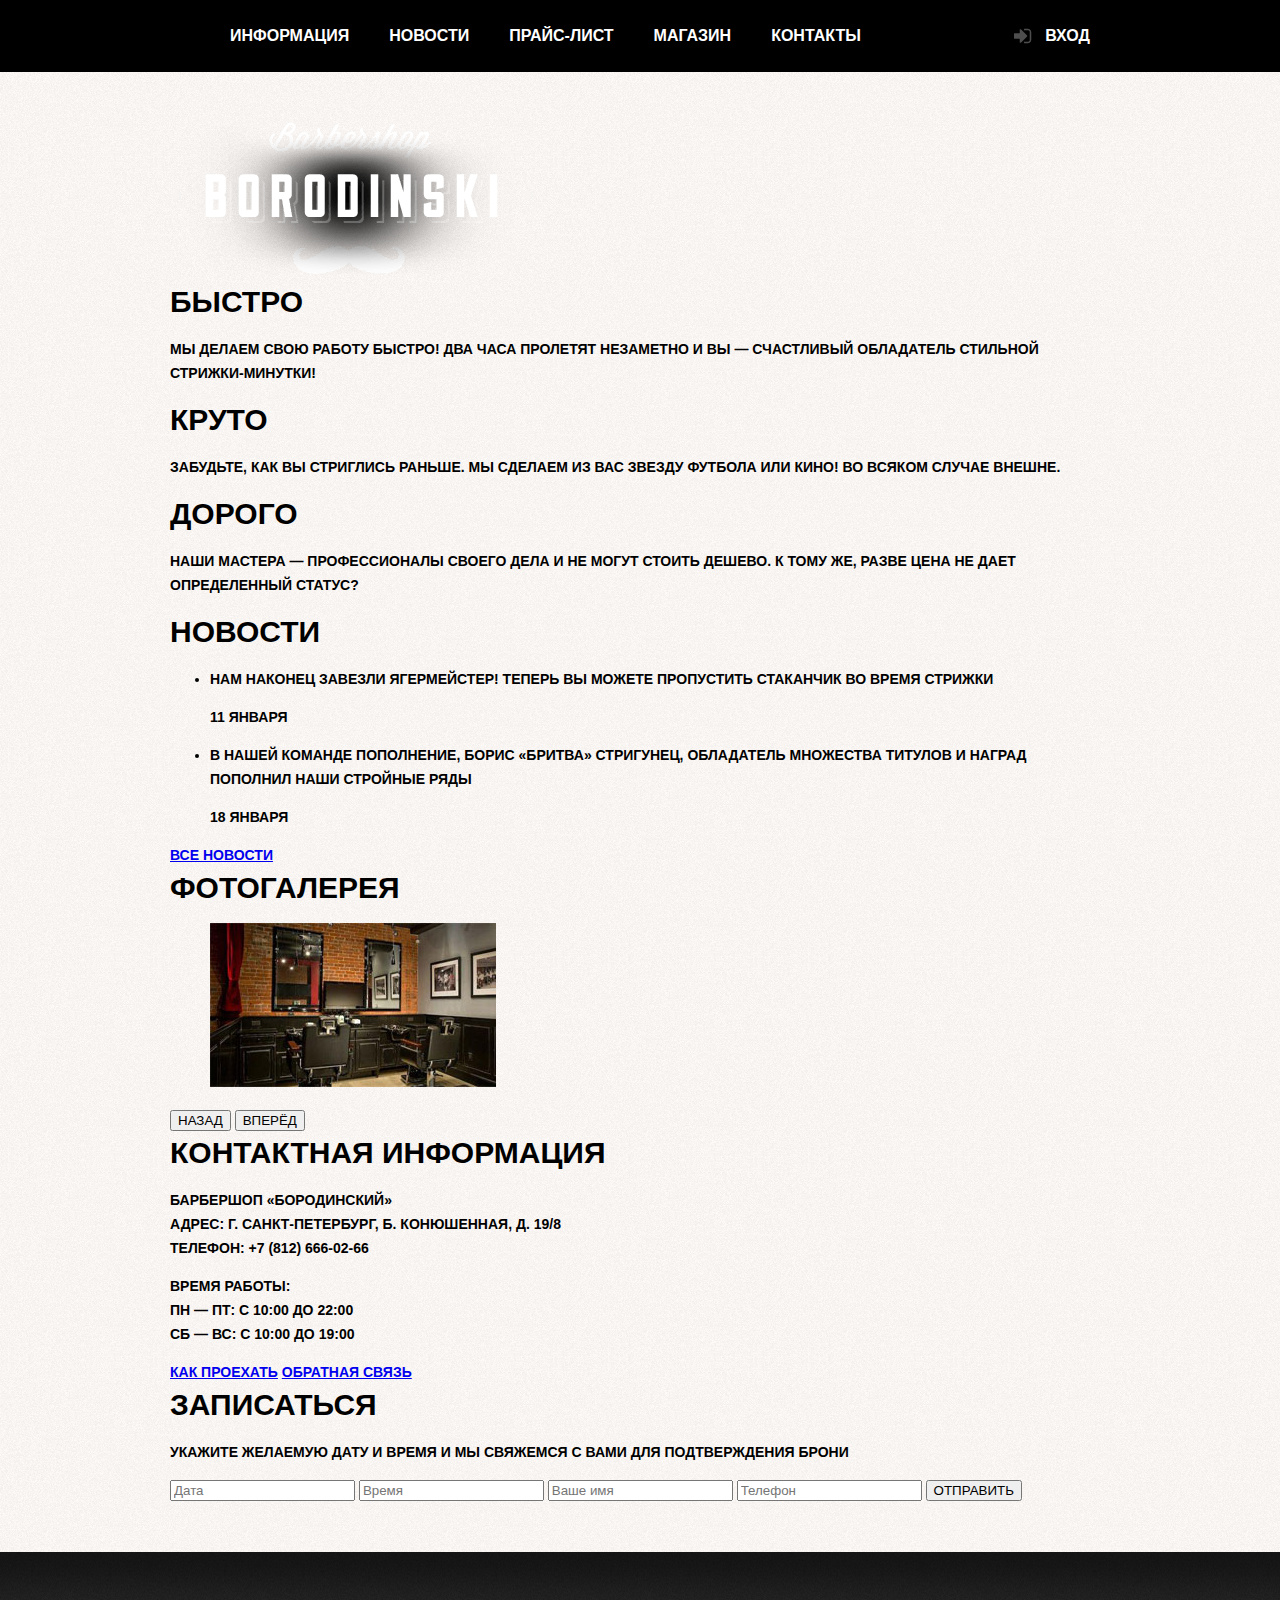
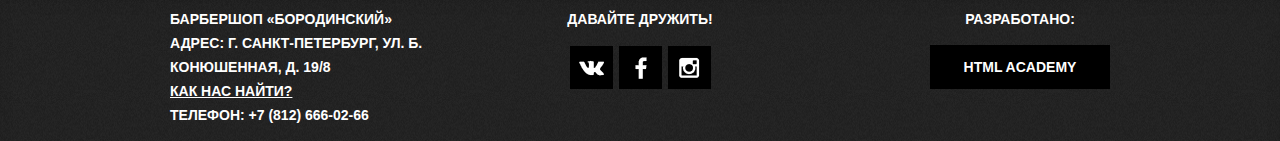
<file: index.html>
<!DOCTYPE html>
<html lang="ru">
  <head>
    <meta charset="utf-8">
    <title>Барбершоп «Бородинский»</title>
    <link rel="stylesheet" href="css/style.css">
  </head>

  <body>
    <header class="page-header">
      <div class="container">
        <nav class="main-menu">
          <ul>
            <li><a href="#">Информация</a></li>
            <li><a href="#">Новости</a></li>
            <li><a href="#">Прайс-лист</a></li>
            <li><a href="#">Магазин</a></li>
            <li><a href="#">Контакты</a></li>
          </ul>
        </nav>

        <div class="user-block">
          <a class="login" href="#">Вход</a>
        </div>
      </div>
    </header>

    <main class="index-background">
      <div class="container">
        <div class="index-logo">
          <img src="img/logo-borodinski.png" width="368" height="152" alt="Барбершоп «Бородинский»">
        </div>

        <section class="features">
          <div class="features-item">
            <b class="features-name">Быстро</b>
            <p>Мы делаем свою работу быстро! Два часа пролетят незаметно и вы — счастливый обладатель стильной стрижки-минутки!</p>
          </div>

          <div class="features-item">
            <b class="features-name">Круто</b>
            <p>Забудьте, как вы стриглись раньше. Мы сделаем из вас звезду футбола или кино! Во всяком случае внешне.</p>
          </div>

          <div class="features-item">
            <b class="features-name">Дорого</b>
            <p>Наши мастера — профессионалы своего дела и не могут стоить дешево. К тому же, разве цена не дает определенный статус?</p>
          </div>
        </section>

        <div class="index-content">
          <div class="index-content-left">
            <h2 class="index-content-title">Новости</h2>

            <ul class="news-preview">
              <li>
                <p>Нам наконец завезли Ягермейстер! Теперь вы можете пропустить стаканчик во время стрижки</p>
                <time datetime="2016-01-11">11 января</time>
              </li>
              <li>
                <p>В нашей команде пополнение, Борис «Бритва» Стригунец, обладатель множества титулов и наград пополнил наши стройные ряды</p>
                <time datetime="2016-01-18">18 января</time>
              </li>
            </ul>

            <a class="btn" href="#">Все новости</a>
          </div>
          <div class="index-content-right">
            <h2 class="index-content-title">Фотогалерея</h2>
            <div class="gallery">
              <figure class="gallery-content">
                <img src="img/image-barbershop.jpg" width="286" height="164" alt="">
              </figure>

              <button class="btn gallery-prev" type="button">Назад</button>
              <button class="btn gallery-next" type="button">Вперёд</button>
            </div>
          </div>
        </div>

        <div class="index-content">
          <div class="index-content-left">
            <h2 class="index-content-title">Контактная информация</h2>

            <p>
              Барбершоп «Бородинский»<br>
              Адрес: г. Санкт-Петербург, Б. Конюшенная, д. 19/8<br>
              Телефон: +7 (812) 666-02-66
            </p>
            <p>
              Время работы:<br>
              пн — пт: с 10:00 до 22:00<br>
              сб — вс: с 10:00 до 19:00
            </p>
            <a class="btn" href="#">Как проехать</a>
            <a class="btn" href="#">Обратная связь</a>
          </div>

          <div class="index-content-right">
            <h2 class="index-content-title">Записаться</h2>

            <p>Укажите желаемую дату и время и мы свяжемся с вами для подтверждения брони</p>

            <form class="appointment-form" action="#" method="post">
              <input type="text" name="date" value="" placeholder="Дата">
              <input type="text" name="time" value="" placeholder="Время">
              <input type="text" name="name" value="" placeholder="Ваше имя">
              <input type="tel" name="phone" value="" placeholder="Телефон">

              <button class="btn" type="submit">Отправить</button>
            </form>
          </div>
        </div>
      </div>
    </main>

    <footer class="page-footer">
      <div class="container clearfix">
        <div class="footer-contacts">
          Барбершоп «Бородинский»<br>
          Адрес: г. Санкт-Петербург, ул. Б. Конюшенная, д. 19/8<br>
          <a href="#">Как нас найти?</a><br>
          Телефон: +7 (812) 666-02-66
        </div>

        <div class="footer-social">
          <p>Давайте дружить!</p>

          <a class="social-btn social-btn-vk" href="#">Вконтакте</a>
          <a class="social-btn social-btn-fb" href="#">Фейсбук</a>
          <a class="social-btn social-btn-inst" href="#">Инстаграм</a>
        </div>

        <div class="footer-copyright">
          Разработано:<br>
          <a class="btn" href="https://htmlacademy.ru">HTML Academy</a>
        </div>
      </div>
    </footer>
    </div>
  </body>
</html>
</file>
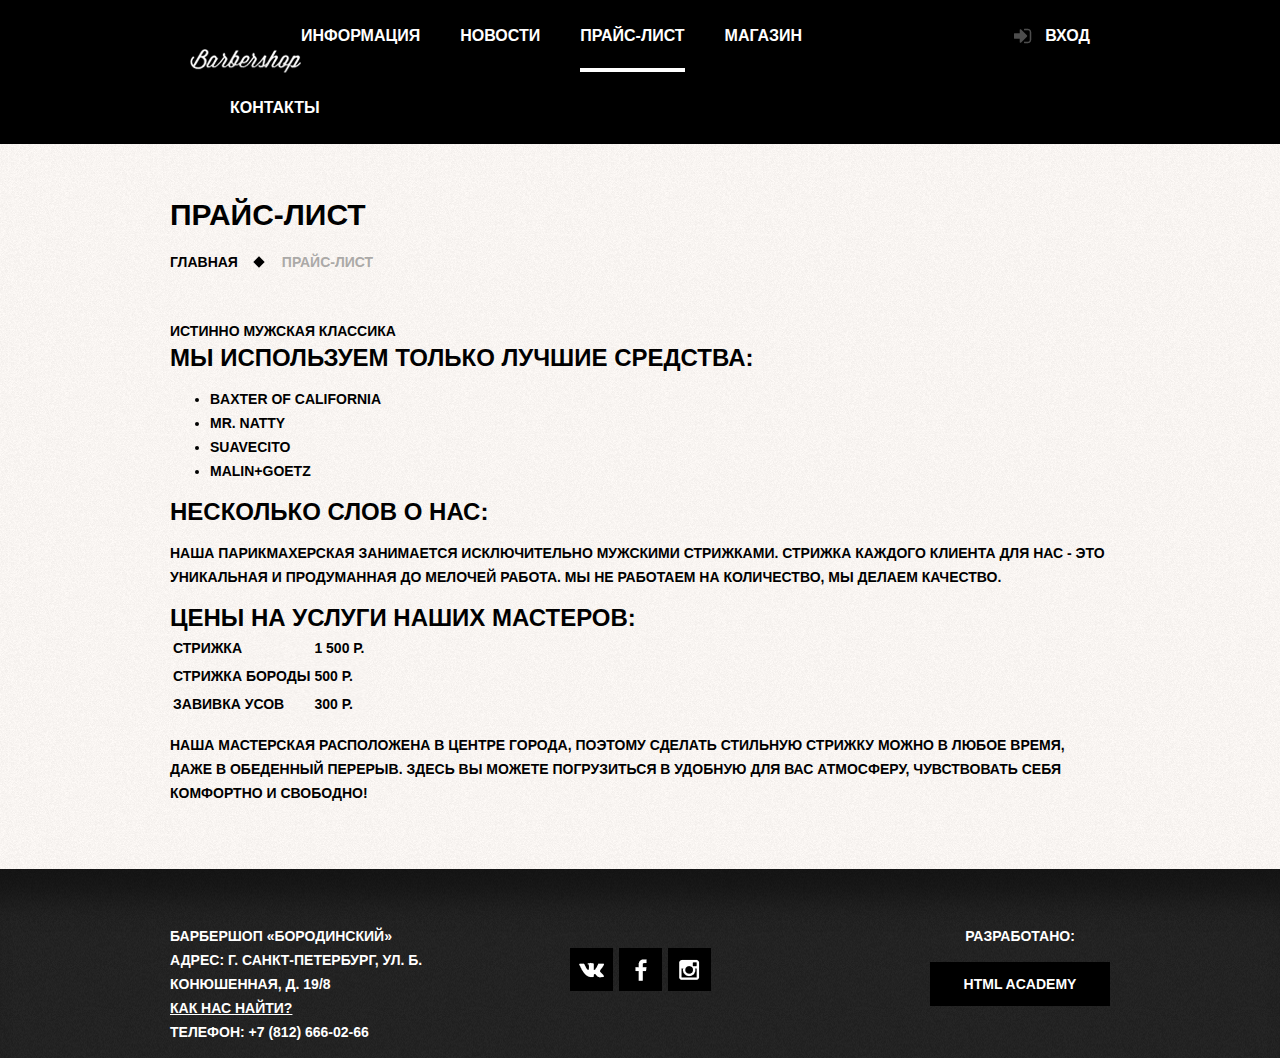
<file: price-list.html>
<!DOCTYPE html>
<html lang="ru">
  <head>
    <meta charset="utf-8">
    <title>Барбершоп «Бородинский»</title>
    <link rel="stylesheet" href="css/style.css">
  </head>

  <body>
    <header class="page-header">
      <div class="container clearfix">
        <nav class="main-menu">
          <div class="shop-logo">
            <a href="index.html">
              <img src="img/logo-barbershop-small.png" width="111" height="24" alt="Барбершоп «Бородинский»">
            </a>
          </div>
          <ul>
            <li><a href="#">Информация</a></li>
            <li><a href="#">Новости</a></li>
            <li><a class="menu-active">Прайс-лист</a></li>
            <li><a href="#">Магазин</a></li>
            <li><a href="#">Контакты</a></li>
          </ul>
        </nav>

        <div class="user-block">
          <a class="login" href="#">Вход</a>
        </div>
      </div>
    </header>

    <main class="page-background">
      <div class="container clearfix">
        <h1>Прайс-лист</h1>

        <ul class="breadcrumbs">
          <li><a href="#">Главная</a></li>
          <li><a>Прайс-лист</a></li>
        </ul>

        <div class="promo-title">
          <span class="promo-decoration">Истинно мужская классика</span>
        </div>

        <div class="price-content-left">
          <h3>Мы используем только лучшие средства:</h2>

          <ul class="promo-list">
            <li>Baxter of California</li>
            <li>Mr. Natty</li>
            <li>Suavecito</li>
            <li>Malin+Goetz</li>
          </ul>

          <h3>Несколько слов о нас:</h2>

          <p>
            Наша парикмахерская занимается исключительно мужскими стрижками. Стрижка каждого клиента для нас - это уникальная и продуманная до мелочей работа. Мы не работаем на количество, мы делаем качество.
          </p>
        </div>

        <div class="price-content-right">
          <h3>Цены на услуги наших мастеров:</h2>

          <table class="price-table">
            <tr>
              <td>Стрижка</td>
              <td>1 500 р.</td>
            </tr>
            <tr>
              <td>Стрижка бороды</td>
              <td>500 р.</td>
            </tr>
            <tr>
              <td>Завивка усов</td>
              <td>300 р.</td>
            </tr>
          </table>

          <p>
            Наша мастерская расположена в центре города, поэтому сделать стильную стрижку можно в любое время, даже в обеденный перерыв. Здесь вы можете погрузиться в удобную для вас атмосферу, чувствовать себя комфортно и свободно!
          </p>
        </div>
      </div>
    </main>

    <footer class="page-footer">
      <div class="container clearfix">
        <div class="footer-contacts">
          Барбершоп «Бородинский»<br>
          Адрес: г. Санкт-Петербург, ул. Б. Конюшенная, д. 19/8<br>
          <a href="#">Как нас найти?</a><br>
          Телефон: +7 (812) 666-02-66
        </div>

        <div class="footer-social">
          Давайте дружить!<br>
          <a class="social-btn social-btn-vk" href="#">Вконтакте</a>
          <a class="social-btn social-btn-fb" href="#">Фейсбук</a>
          <a class="social-btn social-btn-inst" href="#">Инстаграм</a>
        </div>

        <div class="footer-copyright">
          Разработано:<br>
          <a class="btn" href="https://htmlacademy.ru">HTML Academy</a>
        </div>
      </div>
    </footer>
  </body>
</html>
</file>
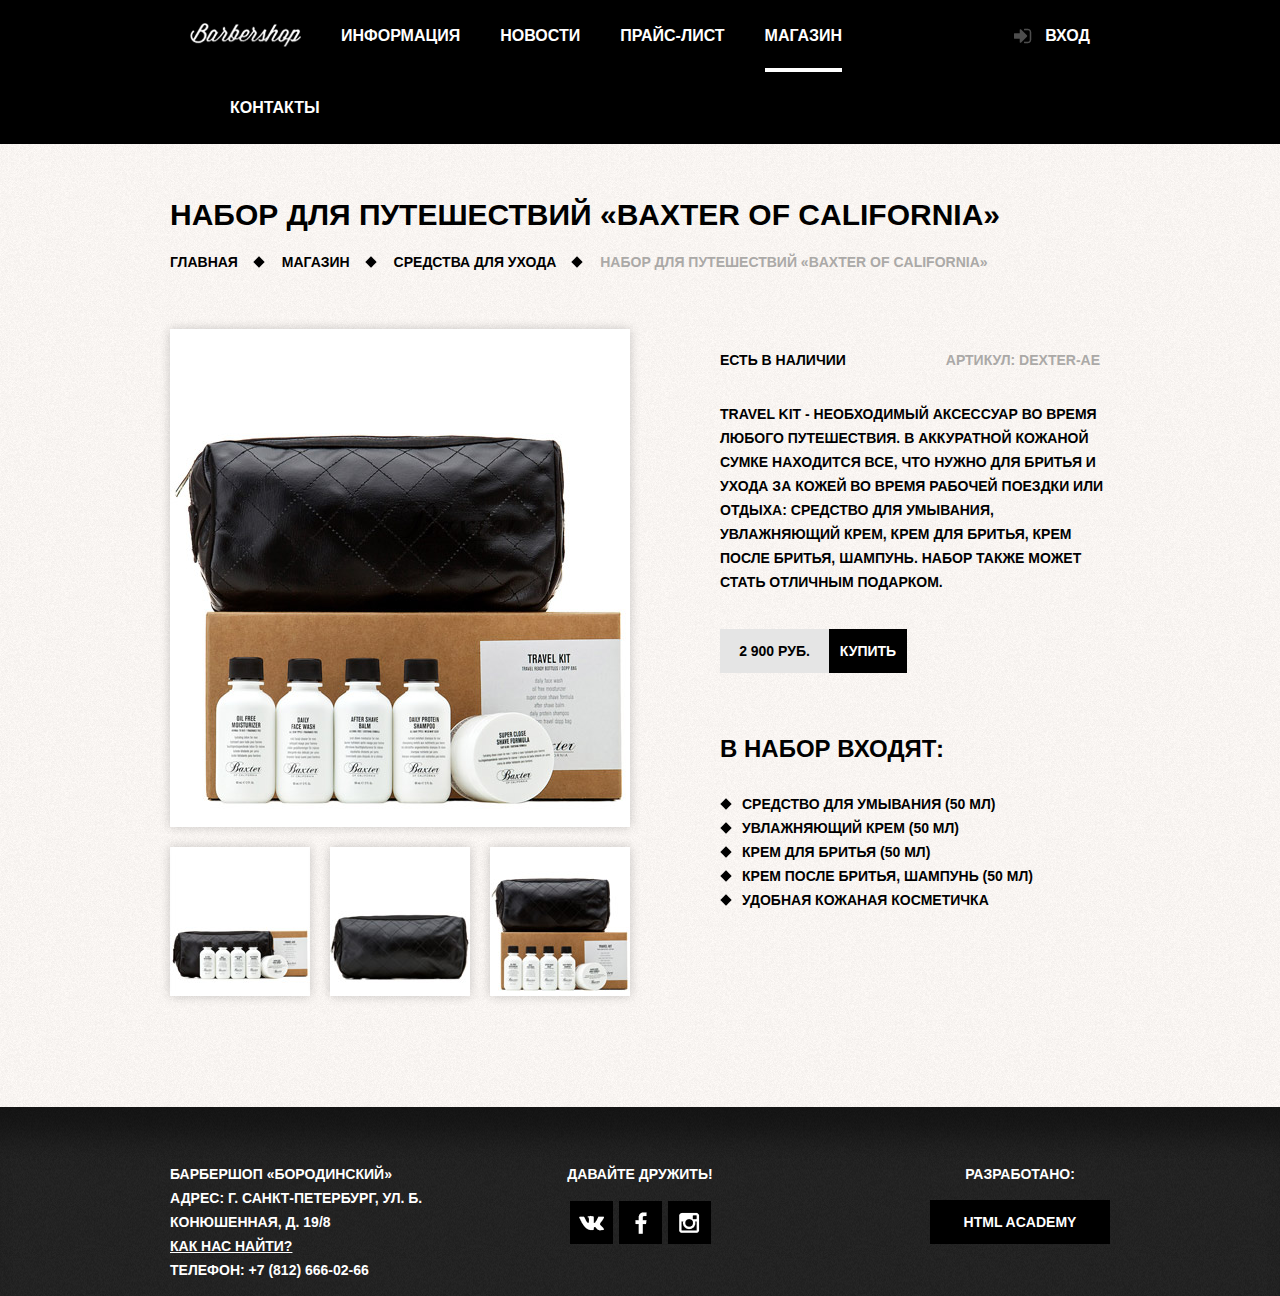
<file: shop-item.html>
<!DOCTYPE html>
<html lang="ru">
  <head>
    <meta charset="utf-8">
    <title>Барбершоп «Бородинский»</title>
    <link rel="stylesheet" href="css/style.css">
  </head>

  <body>
    <header class="page-header">
      <div class="container clearfix">
        <nav class="main-menu">
          <a class="shop-logo" href="index.html">
            <img src="img/logo-barbershop-small.png" width="111" height="24" alt="Барбершоп «Бородинский»">
          </a>
          <ul>
            <li><a href="#">Информация</a></li>
            <li><a href="#">Новости</a></li>
            <li><a href="#">Прайс-лист</a></li>
            <li><a class="menu-active">Магазин</a></li>
            <li><a href="#">Контакты</a></li>
          </ul>
        </nav>

        <div class="user-block">
          <a class="login" href="#">Вход</a>
        </div>
      </div>
    </header>

    <main>
      <div class="container clearfix">
        <h1>Набор для путешествий «Baxter of California»</h1>

        <ul class="breadcrumbs">
          <li><a href="#">Главная</a></li>
          <li><a href="#">Магазин</a></li>
          <li><a href="#">Средства для ухода</a></li>
          <li><a>Набор для путешествий «Baxter of California»</a></li>
        </ul>

        <div class="shop-content-left">
          <figure class="item-photo">
            <img src="img/image-baxter-travel-kit.jpg" width="460" height="498" alt="Набор для путешествий «Baxter of California»">
          </figure>

          <div class="alternate-item-photos">
            <a class="item-photo-preview" href="#"><img src="img/preview-baxter-travel-kit-1.jpg" width="140" height="149" alt="Набор для путешествий «Baxter of California»"></a>
            <a class="item-photo-preview" href="#"><img src="img/preview-baxter-travel-kit-2.jpg" width="140" height="149" alt="Набор для путешествий «Baxter of California»"></a>
            <a class="item-photo-preview" href="#"><img src="img/preview-baxter-travel-kit-3.jpg" width="140" height="149" alt="Набор для путешествий «Baxter of California»"></a>
          </div>
        </div>

        <div class="shop-content-right">
          <p>Есть в наличии <b class="vendor-code">Артикул: DEXTER-AE</b></p>

          <p>
            Travel Kit - необходимый аксессуар во время любого путешествия.
            В аккуратной кожаной сумке находится все, что нужно для бритья и ухода за кожей во время рабочей поездки или отдыха: средство для умывания, увлажняющий крем, крем для бритья, крем после бритья,
            шампунь. Набор также может стать отличным подарком.
          </p>

          <div class="price-block">
            <b>2 900 руб.</b>
            <a class="btn" href="#">Купить</a>
          </div>

          <h3>В набор входят:</h3>

          <ul class="components-list">
            <li>Средство для умывания (50 мл)</li>
            <li>Увлажняющий крем (50 мл)</li>
            <li>Крем для бритья (50 мл)</li>
            <li>Крем после бритья, шампунь (50 мл)</li>
            <li>Удобная кожаная косметичка</li>
          </ul>
        </div>
      </div>
    </main>

    <footer class="page-footer">
      <div class="container clearfix">
        <div class="footer-contacts">
          Барбершоп «Бородинский»<br>
          Адрес: г. Санкт-Петербург, ул. Б. Конюшенная, д. 19/8<br>
          <a href="#">Как нас найти?</a><br>
          Телефон: +7 (812) 666-02-66
        </div>

        <div class="footer-social">
          <p>Давайте дружить!</p>

          <a class="social-btn social-btn-vk" href="#">Вконтакте</a>
          <a class="social-btn social-btn-fb" href="#">Фейсбук</a>
          <a class="social-btn social-btn-inst" href="#">Инстаграм</a>
        </div>

        <div class="footer-copyright">
          Разработано:<br>
          <a class="btn" href="https://htmlacademy.ru">HTML Academy</a>
        </div>
      </div>
    </footer>
    </div>
  </body>
</html>
</file>
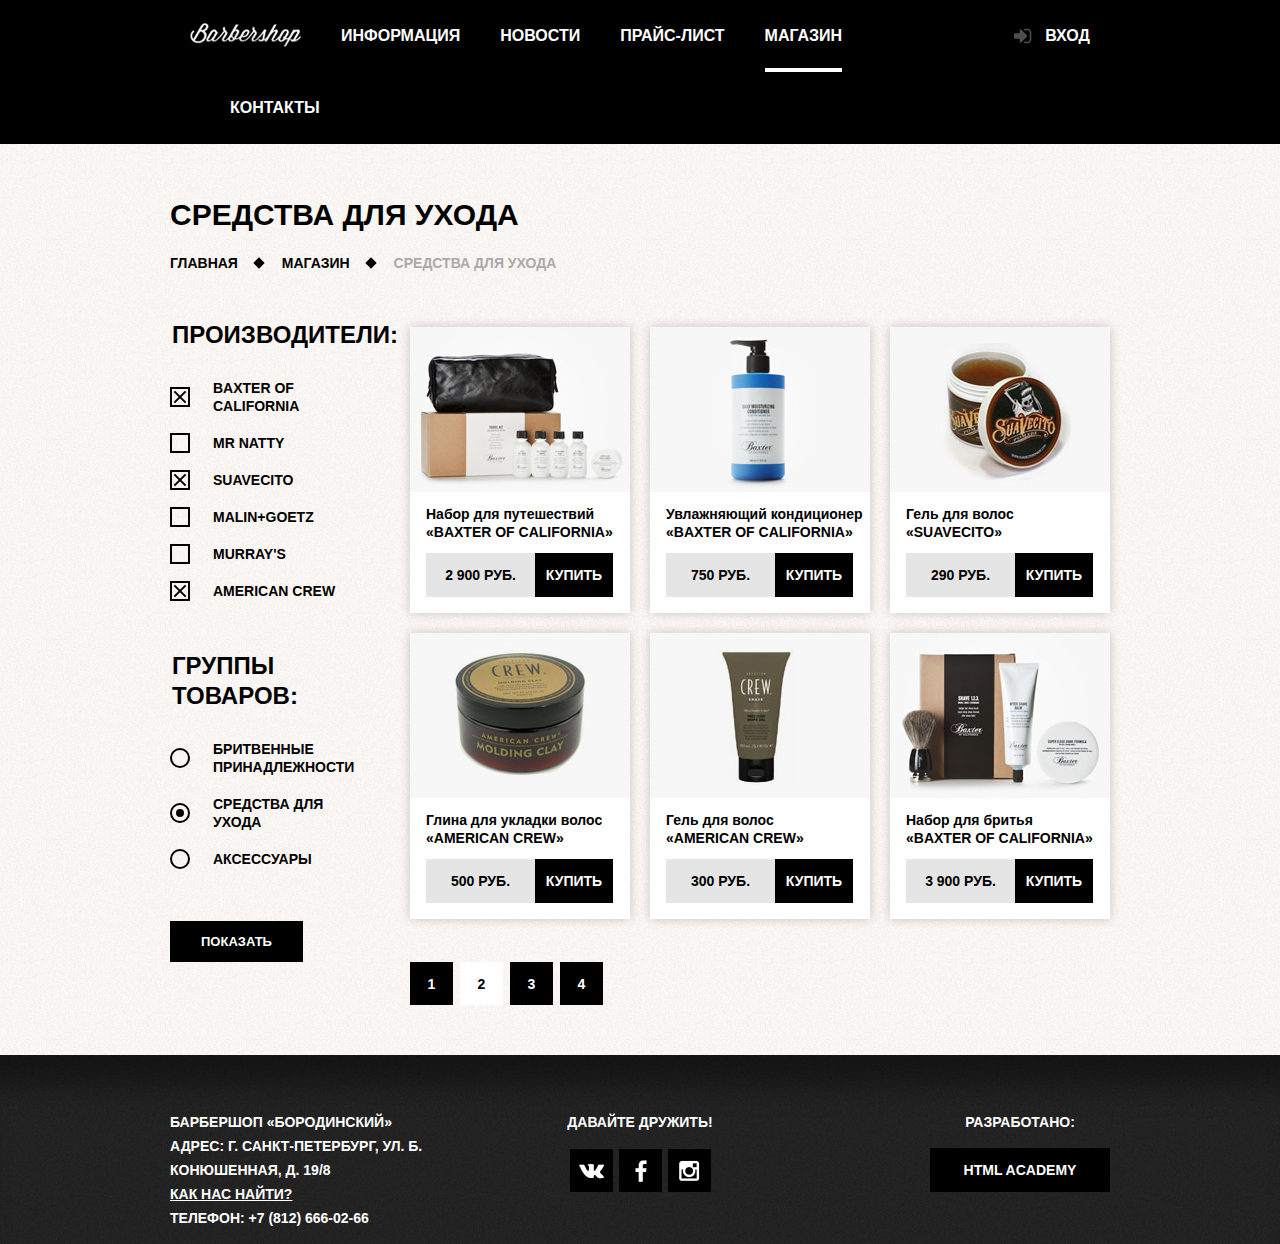
<file: shop.html>
<!DOCTYPE html>
<html lang="ru">
  <head>
    <meta charset="utf-8">
    <title>Барбершоп «Бородинский»</title>
    <link rel="stylesheet" href="css/style.css">
  </head>

  <body>
    <header class="page-header">
      <div class="container clearfix">
        <nav class="main-menu">
          <a class="shop-logo" href="index.html">
            <img src="img/logo-barbershop-small.png" width="111" height="24" alt="Барбершоп «Бородинский»">
          </a>
          <ul>
            <li><a href="#">Информация</a></li>
            <li><a href="#">Новости</a></li>
            <li><a href="#">Прайс-лист</a></li>
            <li><a class="menu-active">Магазин</a></li>
            <li><a href="#">Контакты</a></li>
          </ul>
        </nav>

        <div class="user-block">
          <a class="login" href="#">Вход</a>
        </div>
      </div>
    </header>

    <main class="page-background">
      <div class="container clearfix">
        <h1 class="page-title">Средства для ухода</h1>

        <ul class="breadcrumbs">
          <li><a href="#">Главная</a></li>
          <li><a href="#">Магазин</a></li>
          <li><a>Средства для ухода</a></li>
        </ul>

        <aside class="shop-form">
          <form action="#" method="post">
            <fieldset>
              <legend>Производители:</legend>

              <label class="shop-form-group">
                <input type="checkbox" name="manufacturer[]" value="baxter-of-california" checked>
                Baxter of California
                <span class="checkbox-indicator"></span>
              </label>

              <label class="shop-form-group">
                <input type="checkbox" name="manufacturer[]" value="mr-natty">
                Mr Natty
                <span class="checkbox-indicator"></span>
              </label>

              <label class="shop-form-group">
                <input type="checkbox" name="manufacturer[]" value="suavecito" checked>
                Suavecito
                <span class="checkbox-indicator"></span>
              </label>

              <label class="shop-form-group">
                <input type="checkbox" name="manufacturer[]" value="malin-goetz">
                Malin+Goetz
                <span class="checkbox-indicator"></span>
              </label>

              <label class="shop-form-group">
                <input type="checkbox" name="manufacturer[]" value="murrays">
                Murray's
                <span class="checkbox-indicator"></span>
              </label>

              <label class="shop-form-group">
                <input type="checkbox" name="manufacturer[]" value="american-crew" checked>
                American Crew
                <span class="checkbox-indicator"></span>
              </label>
            </fieldset>

            <fieldset>
              <legend>Группы товаров:</legend>

              <label class="shop-form-group">
                <input type="radio" name="group" value="group1">
                Бритвенные принадлежности
                <span class="radio-indicator"></span>
              </label>

              <label class="shop-form-group">
                <input type="radio" name="group" value="group2" checked>
                Средства для ухода
                <span class="radio-indicator"></span>
              </label>

              <label class="shop-form-group">
                <input type="radio" name="group" value="group3">
                Аксессуары
                <span class="radio-indicator"></span>
              </label>
            </fieldset>

            <button class="btn" type="submit">Показать</button>
          </form>
        </aside>

        <div class="shop-showcase">
          <article class="showcase-item">
            <a href="shop-item.html">
              <img src="img/product-baxter-travel-kit.jpg" width="220" height="165" alt="Набор для путешествий «Baxter of California»">
            </a>
            <a href="shop-item.html"><h2><span class="product-type">Набор для путешествий</span> <span class="product-name">«Baxter of California»</span></h2></a>

            <div class="price-block">
              <b>2 900 руб.</b>
              <a class="btn" href="#">Купить</a>
            </div>
          </article>

          <article class="showcase-item">
            <a href="shop-item.html">
              <img src="img/product-baxter-conditioner.jpg" width="220" height="165" alt="Увлажняющий кондиционер «Baxter of California»">
            </a>
            <a href="shop-item.html"><h2><span class="product-type">Увлажняющий кондиционер</span> <span class="product-name">«Baxter of California»</span></h2></a>

            <div class="price-block">
              <b>750 руб.</b>
              <a class="btn" href="#">Купить</a>
            </div>
          </article>

          <article class="showcase-item">
            <a href="shop-item.html">
              <img src="img/product-suavecito-gel.jpg" width="220" height="165" alt="Гель для волос «Suavecito»">
            </a>
            <a href="shop-item.html"><h2><span class="product-type">Гель для волос</span> <span class="product-name">«Suavecito»</span></h2></a>

            <div class="price-block">
              <b>290 руб.</b>
              <a class="btn" href="#">Купить</a>
            </div>
          </article>

          <article class="showcase-item">
            <a href="shop-item.html">
              <img src="img/product-american-crew-clay.jpg" width="220" height="165" alt="Глина для укладки волос «American Crew»">
            </a>
            <a href="shop-item.html"><h2><span class="product-type">Глина для укладки волос</span> <span class="product-name">«American Crew»</span></h2></a>

            <div class="price-block">
              <b>500 руб.</b>
              <a class="btn" href="#">Купить</a>
            </div>
          </article>

          <article class="showcase-item">
            <a href="shop-item.html">
              <img src="img/product-american-crew-gel.jpg" width="220" height="165" alt="Гель для волос «American Crew»">
            </a>
            <a href="shop-item.html"><h2><span class="product-type">Гель для волос</span> <span class="product-name">«American Crew»</span></h2></a>

            <div class="price-block">
              <b>300 руб.</b>
              <a class="btn" href="#">Купить</a>
            </div>
          </article>

          <article class="showcase-item">
            <a href="shop-item.html">
              <img src="img/product-baxter-shave-kit.jpg" width="220" height="165" alt="Набор для бритья «Baxter of California»">
            </a>
            <a href="shop-item.html"><h2><span class="product-type">Набор для бритья</span> <span class="product-name">«Baxter of California»</span></h2></a>

            <div class="price-block">
              <b>3 900 руб.</b>
              <a class="btn" href="#">Купить</a>
            </div>
          </article>

          <ul class="pagination">
            <li><a href="#">1</a></li>
            <li class="pagination-active"><a>2</a></li>
            <li><a href="#">3</a></li>
            <li><a href="#">4</a></li>
          </ul>
        </div>
      </div>
    </main>

    <footer class="page-footer">
      <div class="container clearfix">
        <div class="footer-contacts">
          Барбершоп «Бородинский»<br>
          Адрес: г. Санкт-Петербург, ул. Б. Конюшенная, д. 19/8<br>
          <a href="#">Как нас найти?</a><br>
          Телефон: +7 (812) 666-02-66
        </div>

        <div class="footer-social">
          <p>Давайте дружить!</p>

          <a class="social-btn social-btn-vk" href="#">Вконтакте</a>
          <a class="social-btn social-btn-fb" href="#">Фейсбук</a>
          <a class="social-btn social-btn-inst" href="#">Инстаграм</a>
        </div>

        <div class="footer-copyright">
          Разработано:<br>
          <a class="btn" href="https://htmlacademy.ru">HTML Academy</a>
        </div>
      </div>
    </footer>
    </div>
  </body>
</html>
</file>
<file: css/style.css>
html,
body {
  height: 100%;
  margin: 0;
  padding: 0;
}

body,
.price-table {
  text-transform: uppercase;

  background-image: url("../img/background-shop.jpg");

  font-family: "PT Sans Narrow", "Arial Narrow", sans-serif;
  font-size: 14px;
  font-weight: bold;
  line-height: 24px;
}

body {
  display: flex;
  flex-direction: column;
  min-height: 100vh;
}

main {
  flex: 1;
}

button {
  font-family: "PT Sans Narrow", "Arial Narrow", sans-serif;
  text-transform: uppercase;
}

h1,
h2,
.features-name {
  margin: 0;

  font-size: 30px;
  line-height: 42px;
}

h3,
.shop-form legend {
  margin: 0;

  font-size: 24px;
  line-height: 30px;
}

.container {
  width: 940px;
  margin: 0 auto;
  padding: 0 10px;
}

.page-header {
  margin-bottom: 50px;

  color: #ffffff;
  background-color: #000000;
}

.main-menu .shop-logo {
  float: left;
  width: 111px;
  height: 20px;
  padding-top: 23px;
}

.main-menu .shop-logo img{
  width: 111px;
  height: 24px;
}

.main-menu .shop-logo:hover {
  background: none;
}

.main-menu {
  float: left;

  width: 780px;
}

.main-menu ul {
  list-style: none;

  font-size: 0;
}

.main-menu li {
  display: inline-block;

  vertical-align: top;
}

.user-block {
  float: right;
}

.main-menu a,
.user-block a {
  display: block;

  padding: 26px 20px;

  text-decoration: none;

  color: #ffffff;

  font-size: 16px;
  line-height: 20px;
}

.user-block a {
  position: relative;
  padding-left: 51px;
}

.user-block a::before {
  position: absolute;
  top: 50%;
  left: 20px;

  display: block;

  width: 18px;
  height: 16px;

  content: "";
  transform: translateY(-50%);

  background-image: url([data-uri]);
}

.user-block a:hover::before {
  background-image: url([data-uri]);
}

.main-menu a:hover,
.user-block a:hover {
  background-color: #242424;
}

.main-menu .menu-active {
  position: relative;

  background-color: none;
}

.main-menu .menu-active::after {
  position: absolute;
  bottom: 0;
  left: 20px;

  width: calc(100% - 40px);
  height: 4px;

  content: "";

  background-color: #ffffff;
}

.main-menu .menu-active:hover {
  background: none;
}

.page-title {
  margin: 0;
  margin-bottom: 15px;
}

.breadcrumbs {
  margin-bottom: 45px;
  padding: 0;
}

.breadcrumbs li {
  position: relative;

  display: inline;

  padding-right: 40px;
}

.breadcrumbs li::after {
  position: absolute;
  top: 50%;
  right: 15px;

  width: 8px;
  height: 8px;

  content: "";
  transform: translateY(-50%) rotate(45deg);

  background-color: #000000;
}

.breadcrumbs li:last-of-type::after {
  display: none;
}

.breadcrumbs a {
  text-decoration: none;

  color: #000000;
}

.breadcrumbs li:last-child a,
.vendor-code {
  color: #aba9a7;
}

.vendor-code {
  float: right;
  margin-right: 10px;
}

.shop-form {
  float: left;

  width: 220px;
  margin-right: 20px;
}

.shop-form fieldset {
  margin: 0;
  margin-bottom: 32px;
  padding: 0;

  border: 0;
}

.shop-form legend {
  margin-bottom: 29px;
}

.shop-form-group {
  position: relative;

  display: block;

  width: 150px;
  margin-bottom: 19px;
  padding-left: 43px;

  line-height: 18px;
}

.shop-form-group:hover {
  color: #663d15;
}

.shop-form-group input {
  position: relative;
  display: none;
  margin: 0;
  padding: 0;
}

.shop-form-group .checkbox-indicator {
  position: absolute;
  top: 50%;
  left: 0;

  width: 16px;
  height: 16px;

  transform: translateY(-50%);

  border: 2px solid #000000;
}

.shop-form-group input:checked + .checkbox-indicator::before,
.shop-form-group input:checked + .checkbox-indicator::after {
  position: absolute;
  top: 7px;
  left: 0;

  width: 16px;

  content: "";

  border-bottom: 2px solid #000000;
}

.shop-form-group input:checked + .checkbox-indicator::before {
  transform: rotate(45deg);
}

.shop-form-group input:checked + .checkbox-indicator::after {
  transform: rotate(-45deg);
}

.shop-form-group .radio-indicator {
  position: absolute;
  content: "";
  top: 50%;
  left: 0;

  width: 16px;
  height: 16px;

  transform: translateY(-50%);

  border: 2px solid #000000;
  border-radius: 50%;
}

.shop-form-group input:checked + .radio-indicator::before  {
  position: absolute;
  content: "";
  top: 50%;
  left: 4px;

  width: 4px;
  height: 4px;

  transform: translateY(-50%);

  border: 2px solid #000000;
  background-color: #000000;
  border-radius: 50%;
}

.shop-form-group .checkbox-indicator,
.shop-form-group .radio-indicator {
  cursor: pointer;
}

.shop-form .btn {
  color: #ffffff;
  font-size: 13px;
  font-weight: bold;
  background-color: #000000;
  border: none;
  padding: 13px 31px;
  margin-top: 2px;
  cursor: pointer;
}

.footer-copyright .btn {
  margin-top: 14px;
  display: block;
  font-size: 14px;
  line-height: 24px;
  padding: 10px 22px;
  color: #ffffff;
  background-color: #000000;
  text-decoration: none;
}

.shop-form .btn:hover,
.shop-form .btn:active {
  background-color: #663d15;
}

.footer-copyright .btn:hover,
.footer-copyright .btn:active {
  transition: background-color 0.8s;

  color: #000000;
  background-color: #ffffff;
}

.shop-showcase {
  float: left;

  width: 700px;
  padding-top: 7px;

  font-size: 0;
}

.showcase-item {
  display: inline-block;
  vertical-align: top;

  width: 220px;
  height: 286px;
  margin-right: 20px;
  margin-bottom: 20px;

  background-color: #ffffff;

  font-size: 14px;
}

.showcase-item:nth-child(3n+3) {
  margin-right: 0;
}

.showcase-item h2 {
  display: inline-block;

  margin-top: 6px;
  margin-bottom: 12px;
  margin-left: 16px;

  vertical-align: top;
  text-transform: none;

  font-size: 14px;
  line-height: 18px;
}

.product-type {
  display: inline;
}

.product-type::after {
  content: "\a";
  white-space: pre;
}

.product-name {
  text-transform: uppercase;
}

.showcase-item a {
  text-decoration: none;

  color: #000000;
}

.price-block {
  display: inline-block;

  margin-left: 16px;

  vertical-align: baseline;

  font-size: 0;
  margin-bottom: 16px;
}

.shop-content-right {
  padding-top: 5px;
}

.shop-content-right p {
  margin-bottom: 30px;
}

.shop-content-right .price-block {
  margin-left: 0;
  margin-top: 5px;
}

.price-block b {
  display: inline-block;

  min-width: 109px;
  padding: 10px 0;

  text-align: center;

  color: #000000;
  background-color: #e5e5e5;

  font-size: 14px;;
}

.price-block a {
  display: inline-block;

  min-width: 78px;
  padding: 10px 0;

  text-align: center;
  text-decoration: none;

  color: #ffffff;
  background-color: #000000;

  font-size: 14px;
}

.price-block a:hover,
.price-block a:active {
  background-color: #663d15;
}

.pagination {
  margin-top: 23px;
  padding: 0;

  font-size: 0;
}

.pagination li {
  display: inline-block;

  margin-right: 7px;

  background-color: #000000;
}

.pagination a {
  display: inline-block;

  width: 43px;
  height: 33px;
  margin-top: 10px;

  text-align: center;
  text-decoration: none;

  color: #ffffff;

  font-size: 14px;
}

.pagination li:hover:not(.pagination-active) {
  background-color: #663d15;
}

.pagination .pagination-active {
  background-color: #ffffff;
}

.pagination-active a {
    color: #000000;
}

.shop-content-left {
  float: left;

  width: 460px;
}

.shop-content-right {
  float: right;

  width: 390px;
}

.components-list {
  margin: 0;
  padding: 0;

  list-style: none;
}

.components-list li {
  position: relative;
  margin: 0;
  padding: 0;
  padding-left: 22px;
}

.components-list li::before {
  content: "";
  position: absolute;
  top: 50%;
  left: 2px;

  width: 8px;
  height: 8px;

  background-color: #000000;
  transform: translateY(-50%) rotate(45deg);
}

.item-photo {
  width: 460px;
  height: 498px;
  margin: 0;
}

.alternate-item-photos {
  margin-bottom: 49px;

  font-size: 0;
}

.item-photo-preview {
  display: inline-block;

  width: 140px;
  height: 149px;
  margin-top: 20px;
  margin-right: 20px;

}

.item-photo-preview:last-child {
  margin-right: 0;
}

.showcase-item,
.item-photo,
.item-photo-preview {
  box-shadow: 0 0 10px rgba(0, 0, 0, 0.2);
}

.shop-content-right h3 {
  margin-top: 45px;
  margin-bottom: 28px;
}

.shop-content-left, .shop-content-right {
  margin-top: 10px;
}

.page-footer {
  min-height: 189px;
  margin-top: 50px;

  color: #ffffff;
  background-color: #202020;
  background-image: url("../img/background-footer.jpg");
  box-shadow: inset 0 50px 30px -20px rgba(0, 0, 0, 0.4);
}

.page-footer a {
  color: #ffffff;
}

.footer-contacts {
  float: left;

  width: 320px;
  margin-top: 55px;
  margin-right: 60px;
}

.footer-social {
  float: left;

  width: 180px;
  margin-top: 55px;

  text-align: center;
  font-size: 0;
}

.footer-social p {
  font-size: 14px;
  margin: 0;
  margin-bottom: 15px;
}

.footer-copyright {
  float: right;

  width: 180px;
  margin-top: 55px;

  text-align: center;
}

.clearfix::after {
  display: table;
  clear: both;

  content: "";
}

.social-btn {
  display: inline-block;

  width: 43px;
  height: 43px;
  margin: 0 3px;

  vertical-align: top;
  text-decoration: none;

  background: #000000 url("../img/social-sprite.png") no-repeat center;

  font-size: 0;

  transition: background-position 0.2s, background-color 0.2s;
  transition-timing-function: linear;
}

.social-btn-vk {
  background-position: 0 0;
}

.social-btn-vk:hover {
  background-position: 0 -43px;
  background-color: #ffffff;
}

.social-btn-fb {
  background-position: 0 -86px;
}

.social-btn-fb:hover {
  background-position: 0 -129px;
  background-color: #ffffff;
}

.social-btn-inst {
    background-position: 0 -172px;
}

.social-btn-inst:hover {
  background-position: 0 -215px;
  background-color: #ffffff;
}
</file>
